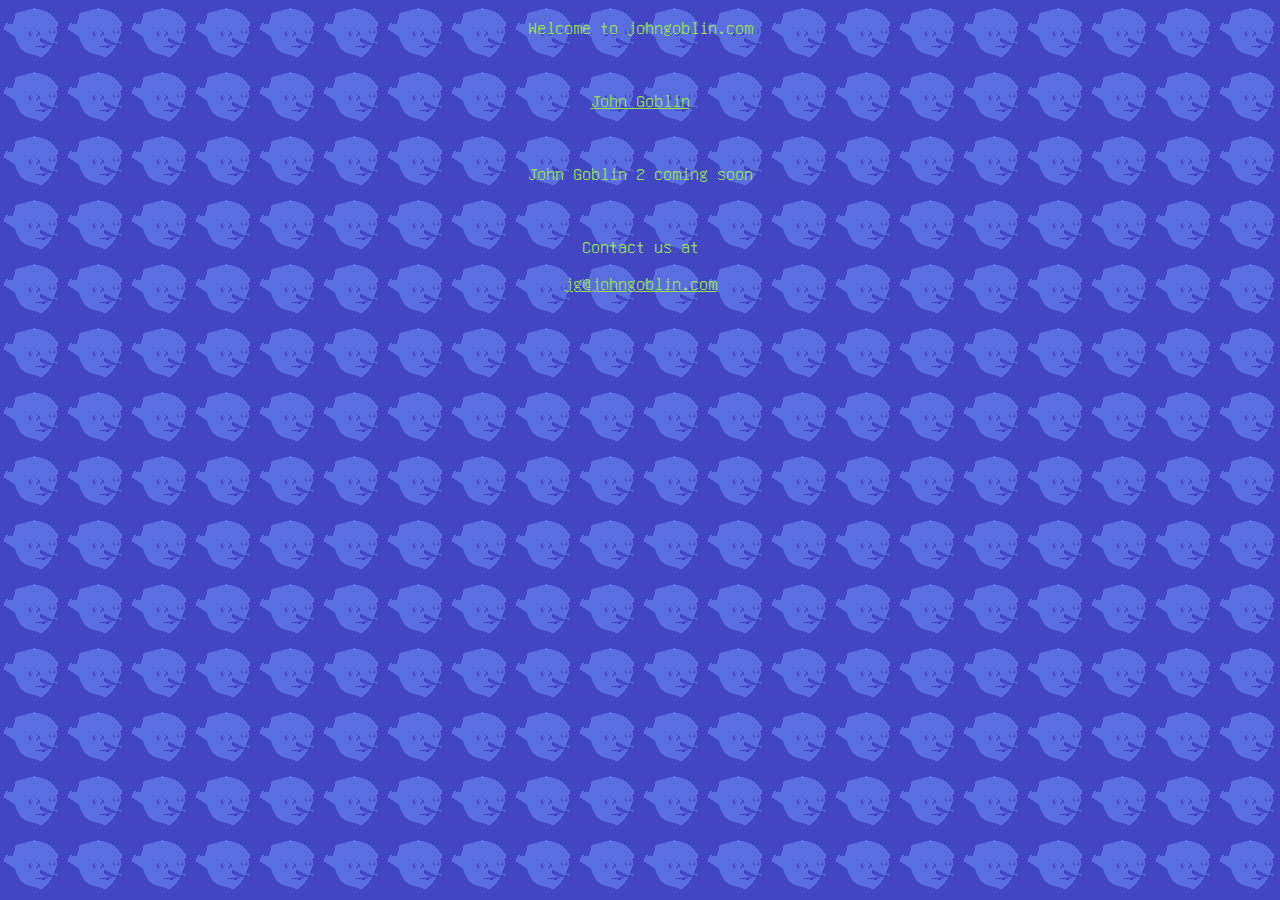
<file: index.html>
<!DOCTYPE html>

<head>
<title>John Goblin Official Website</title>
<link rel="stylesheet" href="oppa_goblin_style.css">
</head>

<body>
<p>Welcome to johngoblin.com</p>
<br>
<p><a href="https://goblagool.itch.io/john-goblin">John Goblin</a></p>
<br>
<p>John Goblin 2 coming soon</p>
<br>
<p>Contact us at</p>
<p><a href="mailto:jg@johngoblin.com">jg@johngoblin.com</a></p>
  <br><br>
</body>
</file>
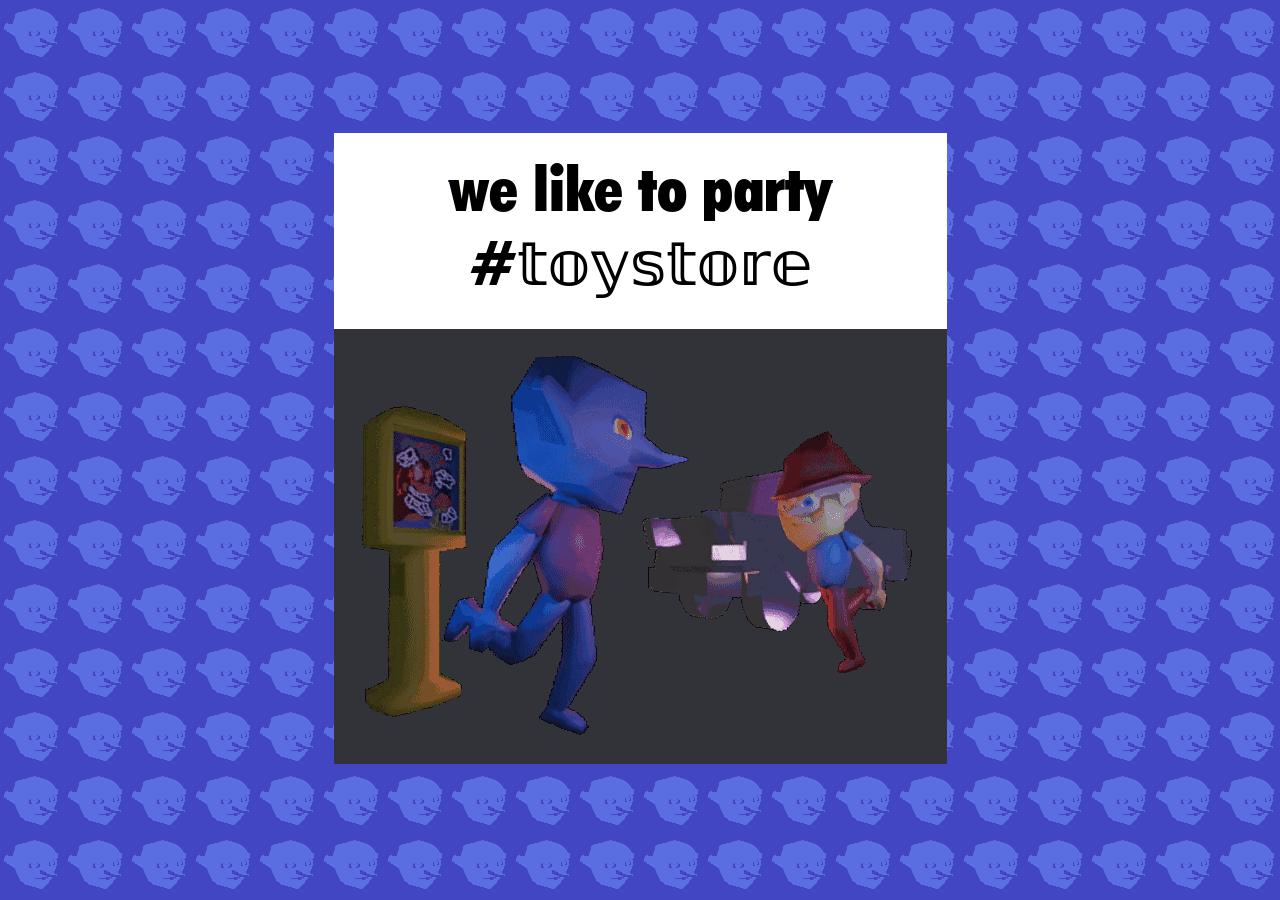
<file: landing.html>
<!DOCTYPE html>

<head>
<title>John Goblin Official Website</title>
<link rel="stylesheet" href="oppa_goblin_style.css">
<link rel="stylesheet" href="landing-style.css">
</head>

<body>
<div id="landing-container">
<div class="container">
    <img src="aintnostoppin.gif" alt="Ain't no stoppin' party goblins">
  </div>
</div>
</body>
</file>
<file: oppa_goblin_style.css>
@font-face {
  font-family: unifont;
  src: url(unifont.woff);
}

body {
	background-image: url("bg_john.png");
	background-repeat: repeat;
	background-color: #4246c3;
}

p, a {
	font-size: 2vh;
	color: #99e550;
	text-align: center;
	font-family: unifont;
	
}

.landingcontainer {
  display: flex;
  justify-content: center;
  align-items: center;
}

html, body {
  justify-content: center;
  align-items: center;
}
</file>
<file: landing-style.css>
html, body {
  height: 100%;
  margin: 0;
  display: flex;
  justify-content: center;
  align-items: center;
}

.landingcontainer {
  display: flex;
  justify-content: center;
  align-items: center;
}
</file>
